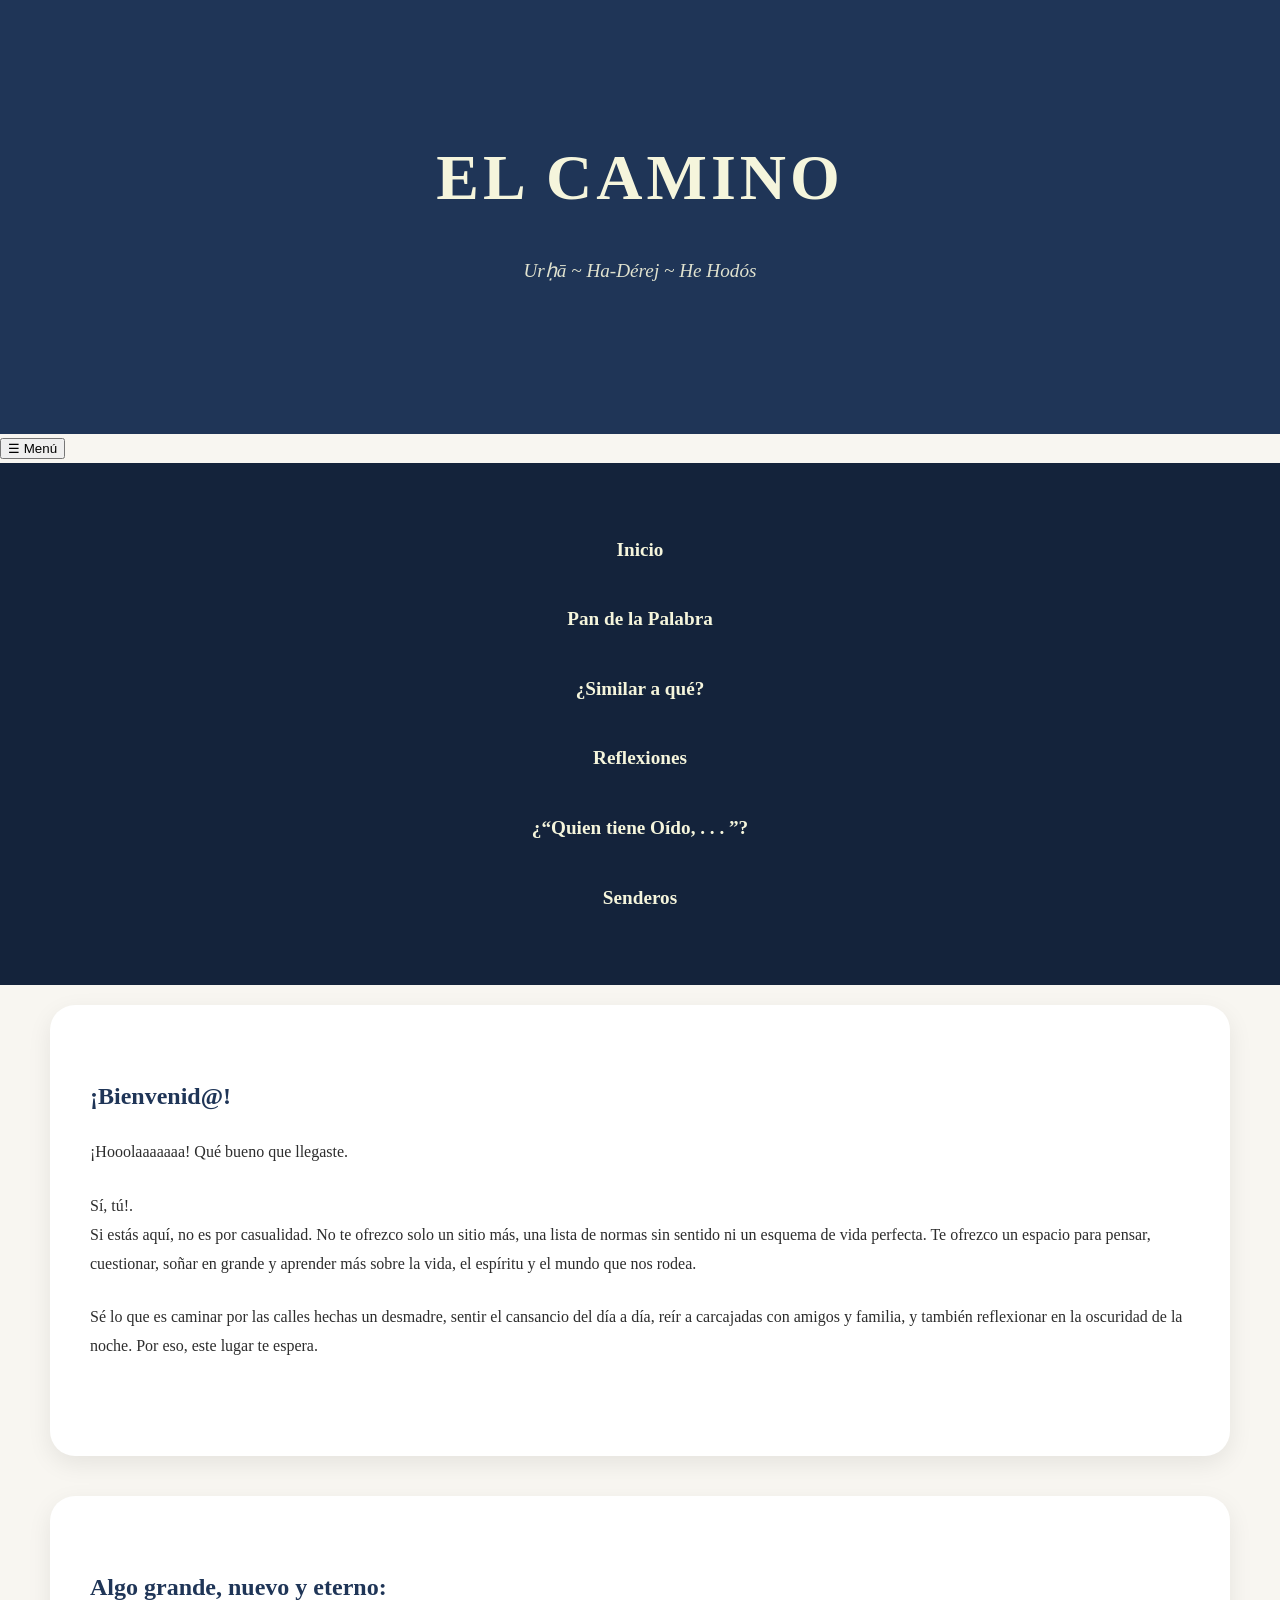
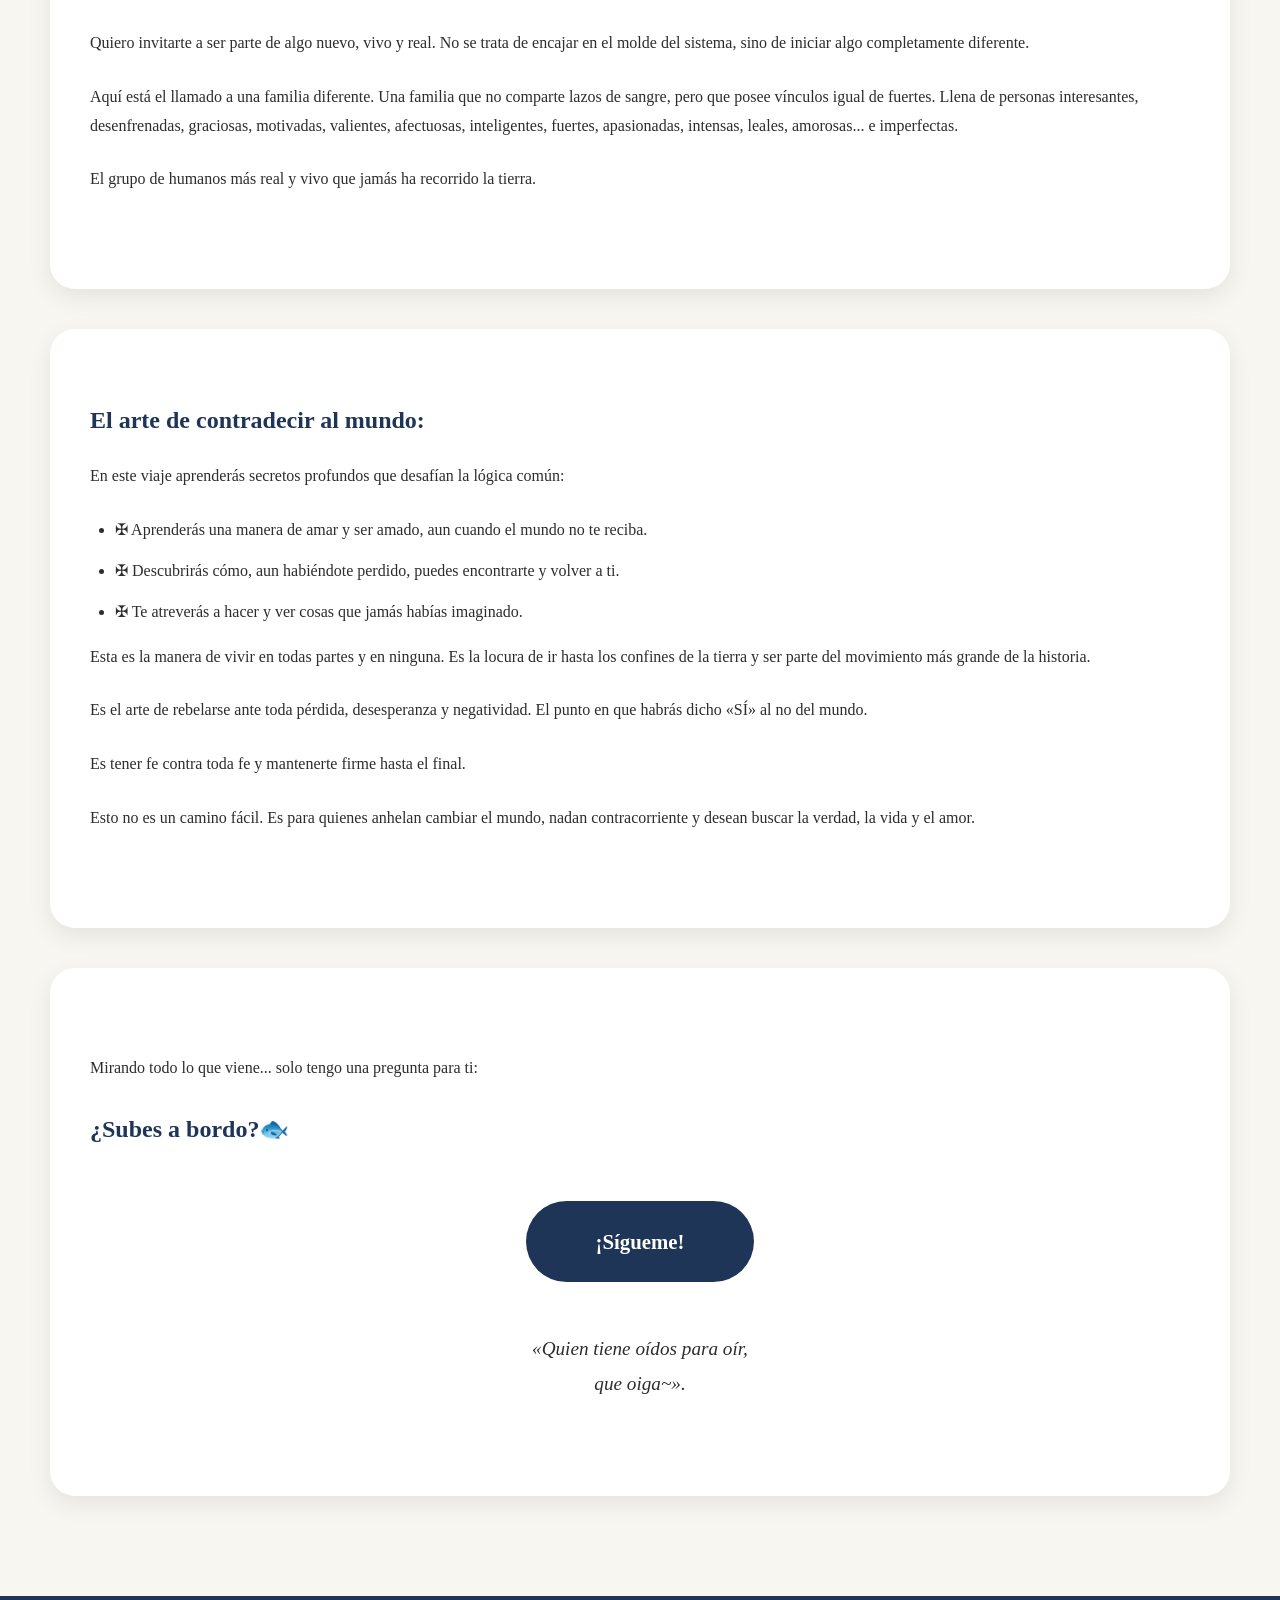
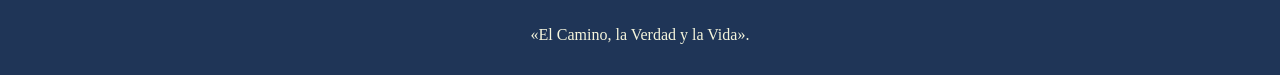
<file: index.html>
<!DOCTYPE html>
<html lang="es">
<head>

<meta charset="UTF-8">
<meta name="viewport" content="width=device-width, initial-scale=1.0">
<title>«El Camino»</title>
<link rel="stylesheet" href="css/estilos.css">

</head><body><header><h1>El Camino</h1>

<p>
    Urḥā ~ Ha-Dérej ~ He Hodós
</p>

</header><button class="menu-btn" onclick="toggleMenu()">
☰ Menú
</button>

<nav id="menu">
    <a href="index.html">Inicio</a>
    <a href="pan-de-la-palabra.html">Pan de la Palabra</a>
    <a href="similar-a-que.html">¿Similar a qué?</a>
    <a href="reflexiones.html">Reflexiones</a>
    <a href="quien-tenga-oido.html">¿“Quien tiene Oído, . . . ”?</a>
    <a href="senderos.html">Senderos</a>
</nav><main><section class="seccion">
    
    <h2>¡Bienvenid@!</h2>

    <p>
        ¡Hooolaaaaaaa! Qué bueno que llegaste.
    </p>

    <p>
        Sí, tú!.<br>
        Si estás aquí, no es por casualidad. No te ofrezco solo un sitio más, una lista de normas sin sentido ni un esquema de vida perfecta. Te ofrezco un espacio para pensar, cuestionar, soñar en grande y aprender más sobre la vida, el espíritu y el mundo que nos rodea.
    </p>

    <p>
        Sé lo que es caminar por las calles hechas un desmadre, sentir el cansancio del día a día, reír a carcajadas con amigos y familia, y también reflexionar en la oscuridad de la noche. Por eso, este lugar te espera.
    </p>

</section>

<section class="seccion">

    <h2>Algo grande, nuevo y eterno:</h2>

    <p>
        Quiero invitarte a ser parte de algo nuevo, vivo y real. No se trata de encajar en el molde del sistema, sino de iniciar algo completamente diferente.
    </p>

    <p>
        Aquí está el llamado a una familia diferente. Una familia que no comparte lazos de sangre, pero que posee vínculos igual de fuertes. Llena de personas interesantes, desenfrenadas, graciosas, motivadas, valientes, afectuosas, inteligentes, fuertes, apasionadas, intensas, leales, amorosas... e imperfectas.
    </p>

    <p>
        El grupo de humanos más real y vivo que jamás ha recorrido la tierra.
    </p>

</section>

<section class="seccion">

    <h2>El arte de contradecir al mundo:</h2>

    <p>
        En este viaje aprenderás secretos profundos que desafían la lógica común:
    </p>

    <ul>
        <li>✠ Aprenderás una manera de amar y ser amado, aun cuando el mundo no te reciba.</li>

        <li>✠ Descubrirás cómo, aun habiéndote perdido, puedes encontrarte y volver a ti.</li>

        <li>✠ Te atreverás a hacer y ver cosas que jamás habías imaginado.</li>
    </ul>

    <p>
        Esta es la manera de vivir en todas partes y en ninguna. Es la locura de ir hasta los confines de la tierra y ser parte del movimiento más grande de la historia.
    </p>

    <p>
        Es el arte de rebelarse ante toda pérdida, desesperanza y negatividad. El punto en que habrás dicho «SÍ» al no del mundo.
    </p>

    <p>
        Es tener fe contra toda fe y mantenerte firme hasta el final.
    </p>

    <p>
        Esto no es un camino fácil. Es para quienes anhelan cambiar el mundo, nadan contracorriente y desean buscar la verdad, la vida y el amor.
    </p>

</section>

<section class="seccion">

    <p>
        Mirando todo lo que viene... solo tengo una pregunta para ti:
    </p>

    <h2>¿Subes a bordo?🐟</h2>

    <div class="cta">
        <a href="#">¡Sígueme!</a>
    </div>

    <p class="frase-final">
        «Quien tiene oídos para oír,<br>
        que oiga~».
    </p>

</section>

</main><footer>
    «El Camino, la Verdad y la Vida».
</footer>
<script>
function toggleMenu() {
    const menu = document.getElementById("menu");

    if(menu.style.display === "block"){
        menu.style.display = "none";
    } else {
        menu.style.display = "block";
    }
}
</script>
</body>
</html>
</file>
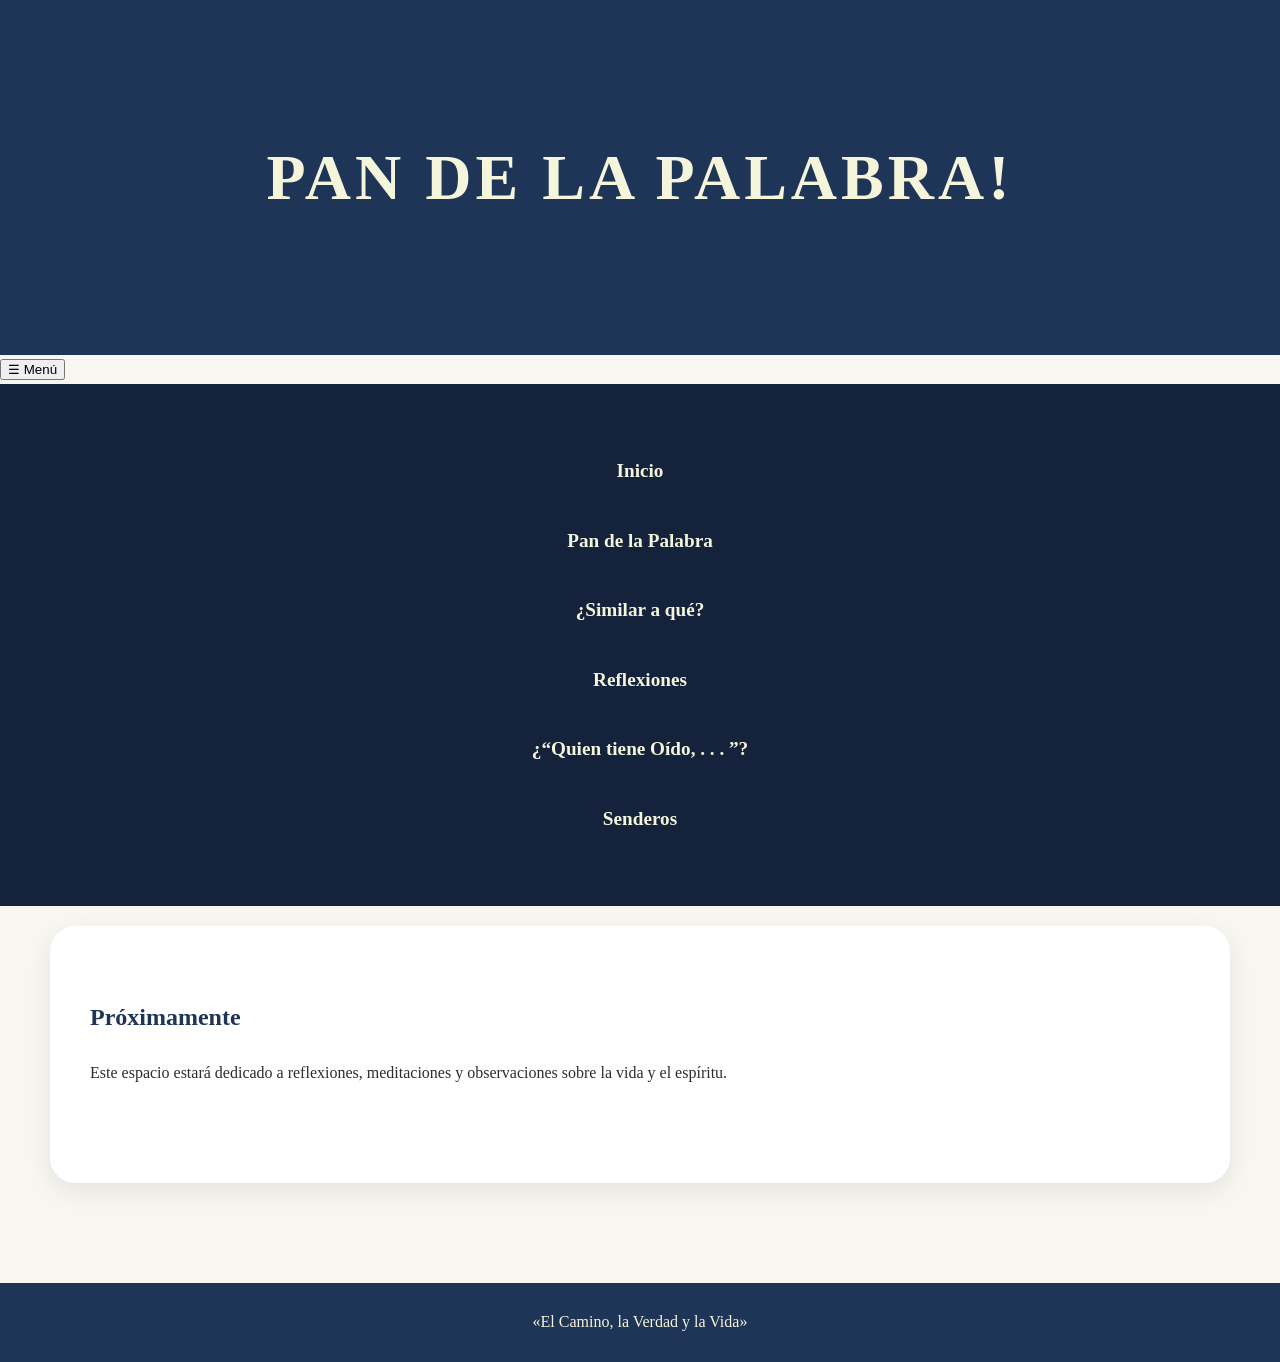
<file: pan-de-la-palabra.html>
<!DOCTYPE html>
<html lang="es">

<head>
    <meta charset="UTF-8">
    <meta name="viewport" content="width=device-width, initial-scale=1.0">
    <title>Pan de la Palabra!</title>
    <link rel="stylesheet" href="css/estilos.css">
</head>

<body>

<header>
    <h1>Pan de la Palabra!</h1>
</header>

<button class="menu-btn" onclick="toggleMenu()">
☰ Menú
</button>

<nav id="menu">
    <a href="index.html">Inicio</a>
    <a href="pan-de-la-palabra.html">Pan de la Palabra</a>
    <a href="similar-a-que.html">¿Similar a qué?</a>
    <a href="reflexiones.html">Reflexiones</a>
    <a href="quien-tenga-oido.html">¿“Quien tiene Oído, . . . ”?</a>
    <a href="senderos.html">Senderos</a>
</nav>

<main>

<section class="seccion">

<h2>Próximamente</h2>

<p>
Este espacio estará dedicado a reflexiones, meditaciones y observaciones sobre la vida y el espíritu.
</p>

</section>

</main>

<footer>
«El Camino, la Verdad y la Vida»
</footer>
<script>
function toggleMenu() {
    const menu = document.getElementById("menu");

    if(menu.style.display === "block"){
        menu.style.display = "none";
    } else {
        menu.style.display = "block";
    }
}
</script>
</body>
</html>
</file>
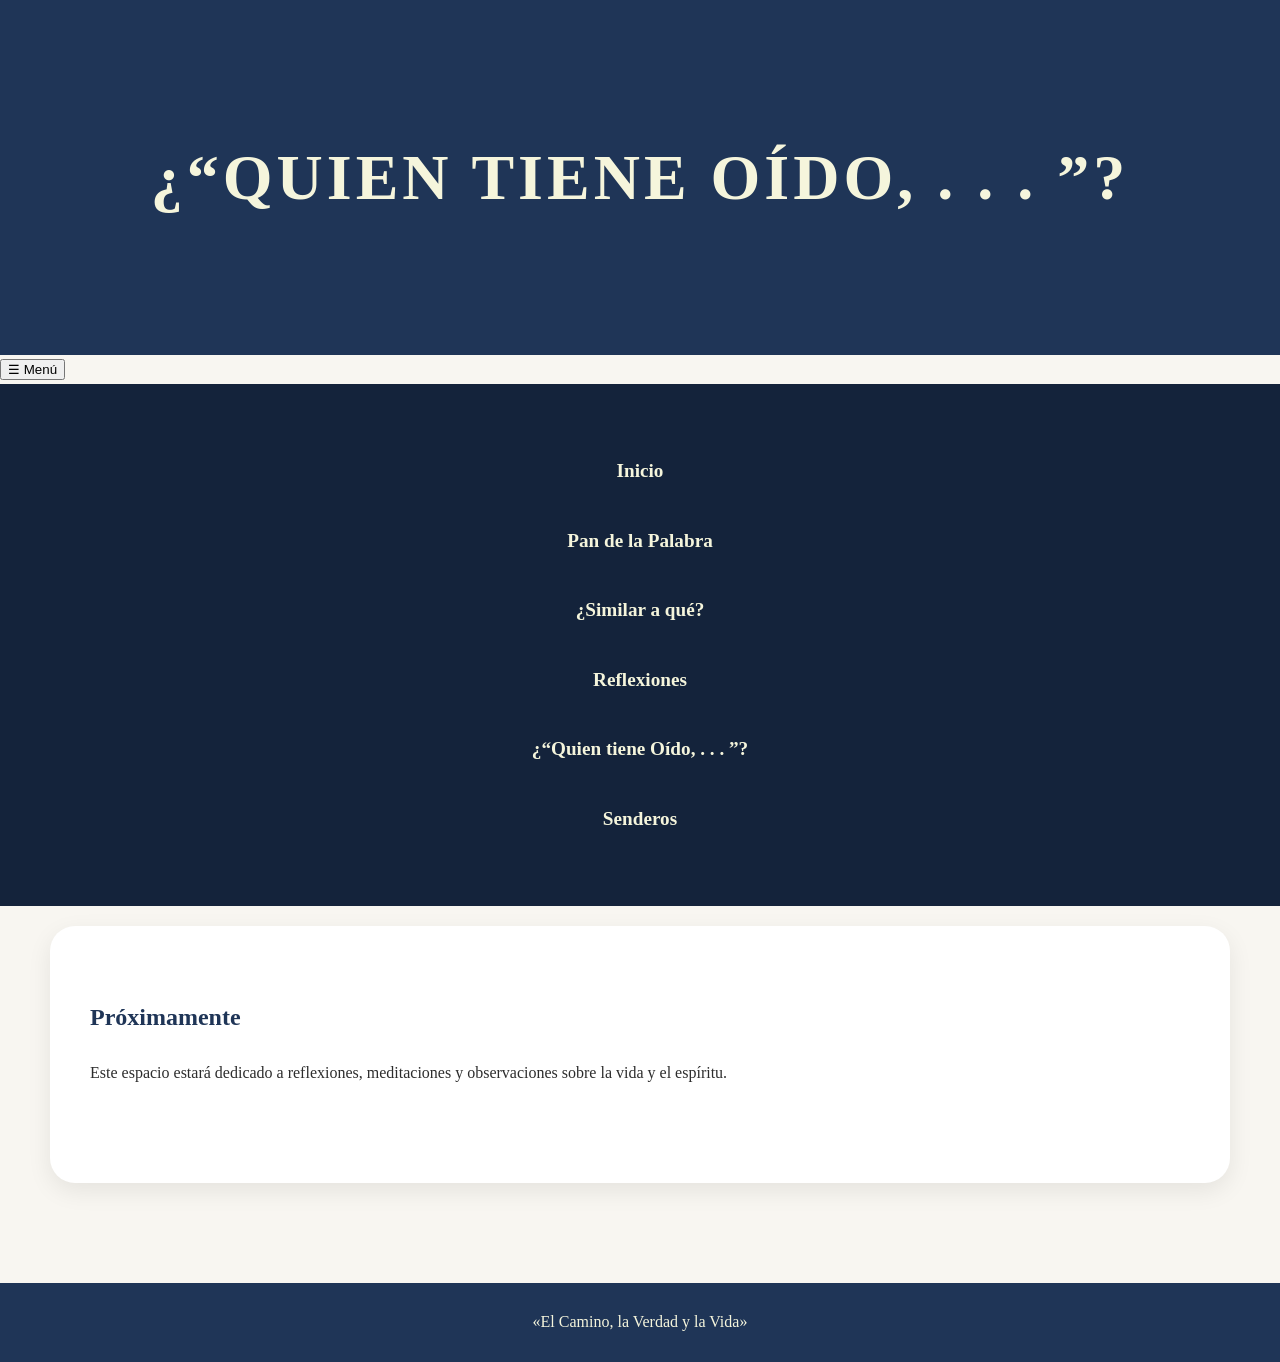
<file: quien-tiene-oido.html>
<!DOCTYPE html>
<html lang="es">

<head>
    <meta charset="UTF-8">
    <meta name="viewport" content="width=device-width, initial-scale=1.0">
    <title>¿“Quien tiene Oído, . . . ”?</title>
    <link rel="stylesheet" href="css/estilos.css">
</head>

<body>

<header>
    <h1>¿“Quien tiene Oído, . . . ”?</h1>
  
</header>

<button class="menu-btn" onclick="toggleMenu()">
☰ Menú
</button>

<nav id="menu">
    <a href="index.html">Inicio</a>
    <a href="pan-de-la-palabra.html">Pan de la Palabra</a>
    <a href="similar-a-que.html">¿Similar a qué?</a>
    <a href="reflexiones.html">Reflexiones</a>
    <a href="quien-tenga-oido.html">¿“Quien tiene Oído, . . . ”?</a>
    <a href="senderos.html">Senderos</a>
</nav>

<main>

<section class="seccion">

<h2>Próximamente</h2>

<p>
Este espacio estará dedicado a reflexiones, meditaciones y observaciones sobre la vida y el espíritu.
</p>

</section>

</main>

<footer>
«El Camino, la Verdad y la Vida»
</footer>

<script>
function toggleMenu() {
    const menu = document.getElementById("menu");

    if(menu.style.display === "block"){
        menu.style.display = "none";
    } else {
        menu.style.display = "block";
    }
}
</script>

</body>
</html>
</file>
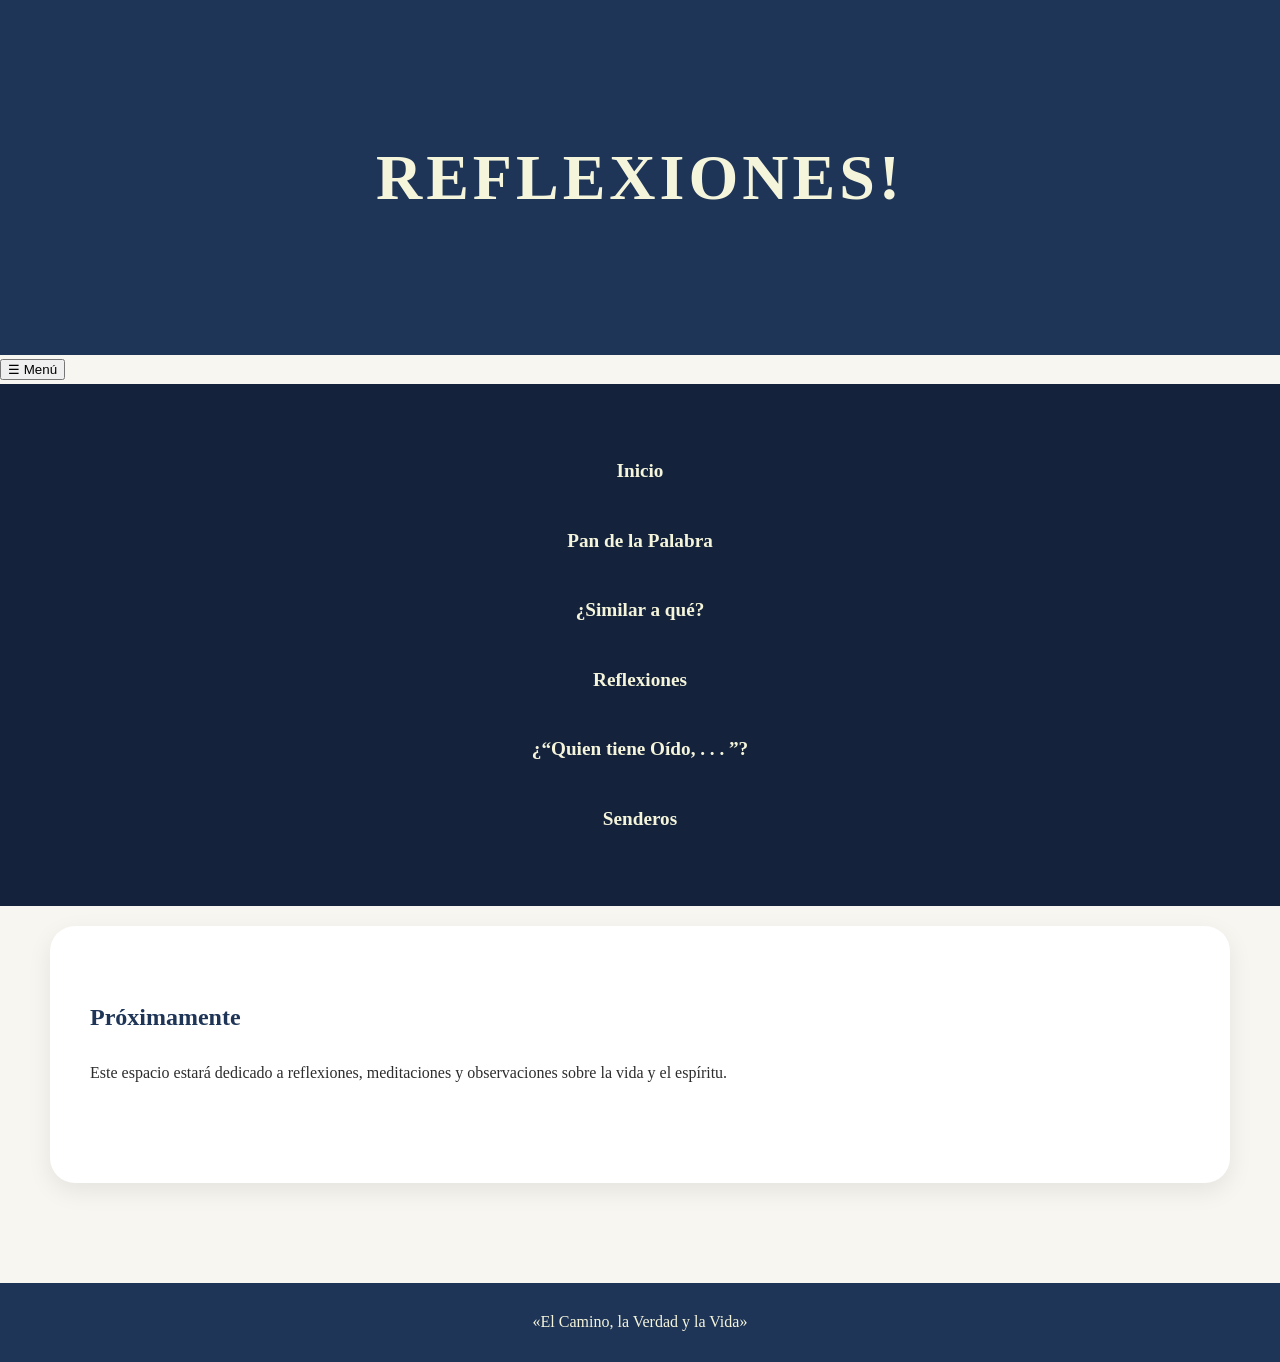
<file: reflexiones.html>
<!DOCTYPE html>
<html lang="es">

<head>
    <meta charset="UTF-8">
    <meta name="viewport" content="width=device-width, initial-scale=1.0">
    <title>Reflexiones!</title>
    <link rel="stylesheet" href="css/estilos.css">
</head>

<body>

<header>
    <h1>Reflexiones!</h1>
  
</header>

<button class="menu-btn" onclick="toggleMenu()">
☰ Menú
</button>

<nav id="menu">
    <a href="index.html">Inicio</a>
    <a href="pan-de-la-palabra.html">Pan de la Palabra</a>
    <a href="similar-a-que.html">¿Similar a qué?</a>
    <a href="reflexiones.html">Reflexiones</a>
    <a href="quien-tenga-oido.html">¿“Quien tiene Oído, . . . ”?</a>
    <a href="senderos.html">Senderos</a>
</nav>

<main>

<section class="seccion">

<h2>Próximamente</h2>

<p>
Este espacio estará dedicado a reflexiones, meditaciones y observaciones sobre la vida y el espíritu.
</p>

</section>

</main>

<footer>
«El Camino, la Verdad y la Vida»
</footer>

<script>
function toggleMenu() {
    const menu = document.getElementById("menu");

    if(menu.style.display === "block"){
        menu.style.display = "none";
    } else {
        menu.style.display = "block";
    }
}
</script>
    
</body>
</html>
</file>
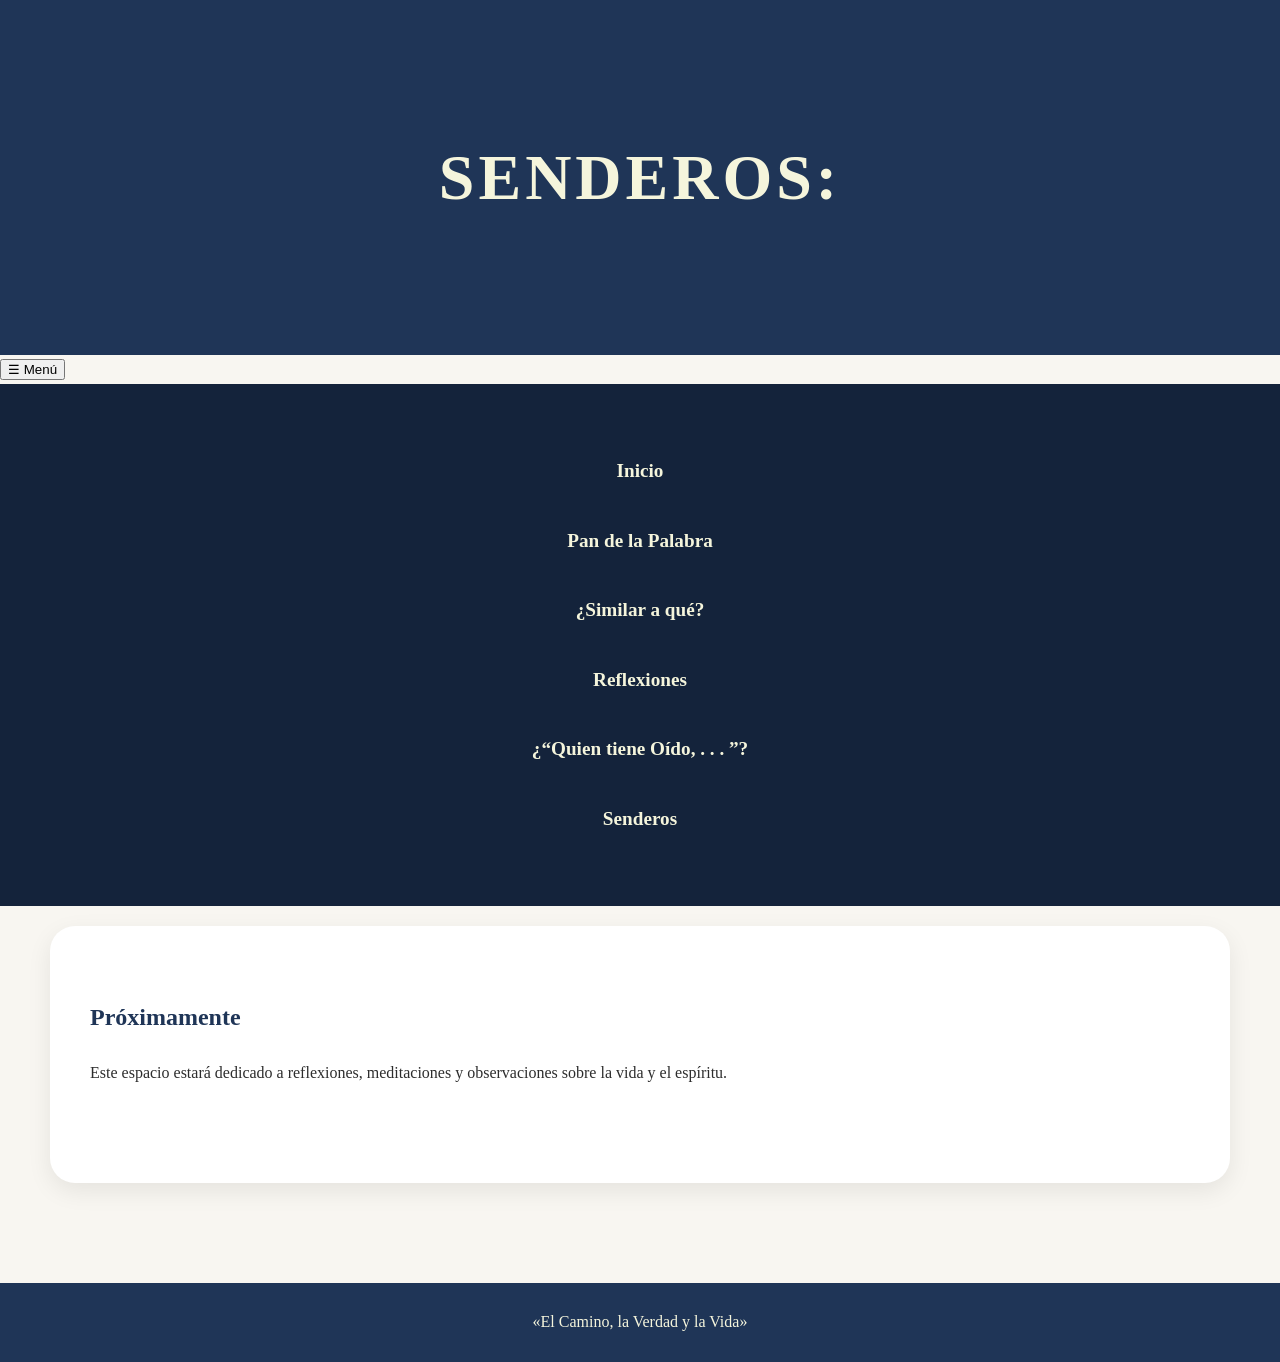
<file: senderos.html>
<!DOCTYPE html>
<html lang="es">

<head>
    <meta charset="UTF-8">
    <meta name="viewport" content="width=device-width, initial-scale=1.0">
    <title>Senderos:</title>
    <link rel="stylesheet" href="css/estilos.css">
</head>

<body>

<header>
    <h1>Senderos:</h1>
  
</header>

<button class="menu-btn" onclick="toggleMenu()">
☰ Menú
</button>

<nav id="menu">
    <a href="index.html">Inicio</a>
    <a href="pan-de-la-palabra.html">Pan de la Palabra</a>
    <a href="similar-a-que.html">¿Similar a qué?</a>
    <a href="reflexiones.html">Reflexiones</a>
    <a href="quien-tenga-oido.html">¿“Quien tiene Oído, . . . ”?</a>
    <a href="senderos.html">Senderos</a>
</nav>

<main>

<section class="seccion">

<h2>Próximamente</h2>

<p>
Este espacio estará dedicado a reflexiones, meditaciones y observaciones sobre la vida y el espíritu.
</p>

</section>

</main>

<footer>
«El Camino, la Verdad y la Vida»
</footer>
<script>
function toggleMenu() {
    const menu = document.getElementById("menu");

    if(menu.style.display === "block"){
        menu.style.display = "none";
    } else {
        menu.style.display = "block";
    }
}
</script>
    
</body>
</html>
</file>
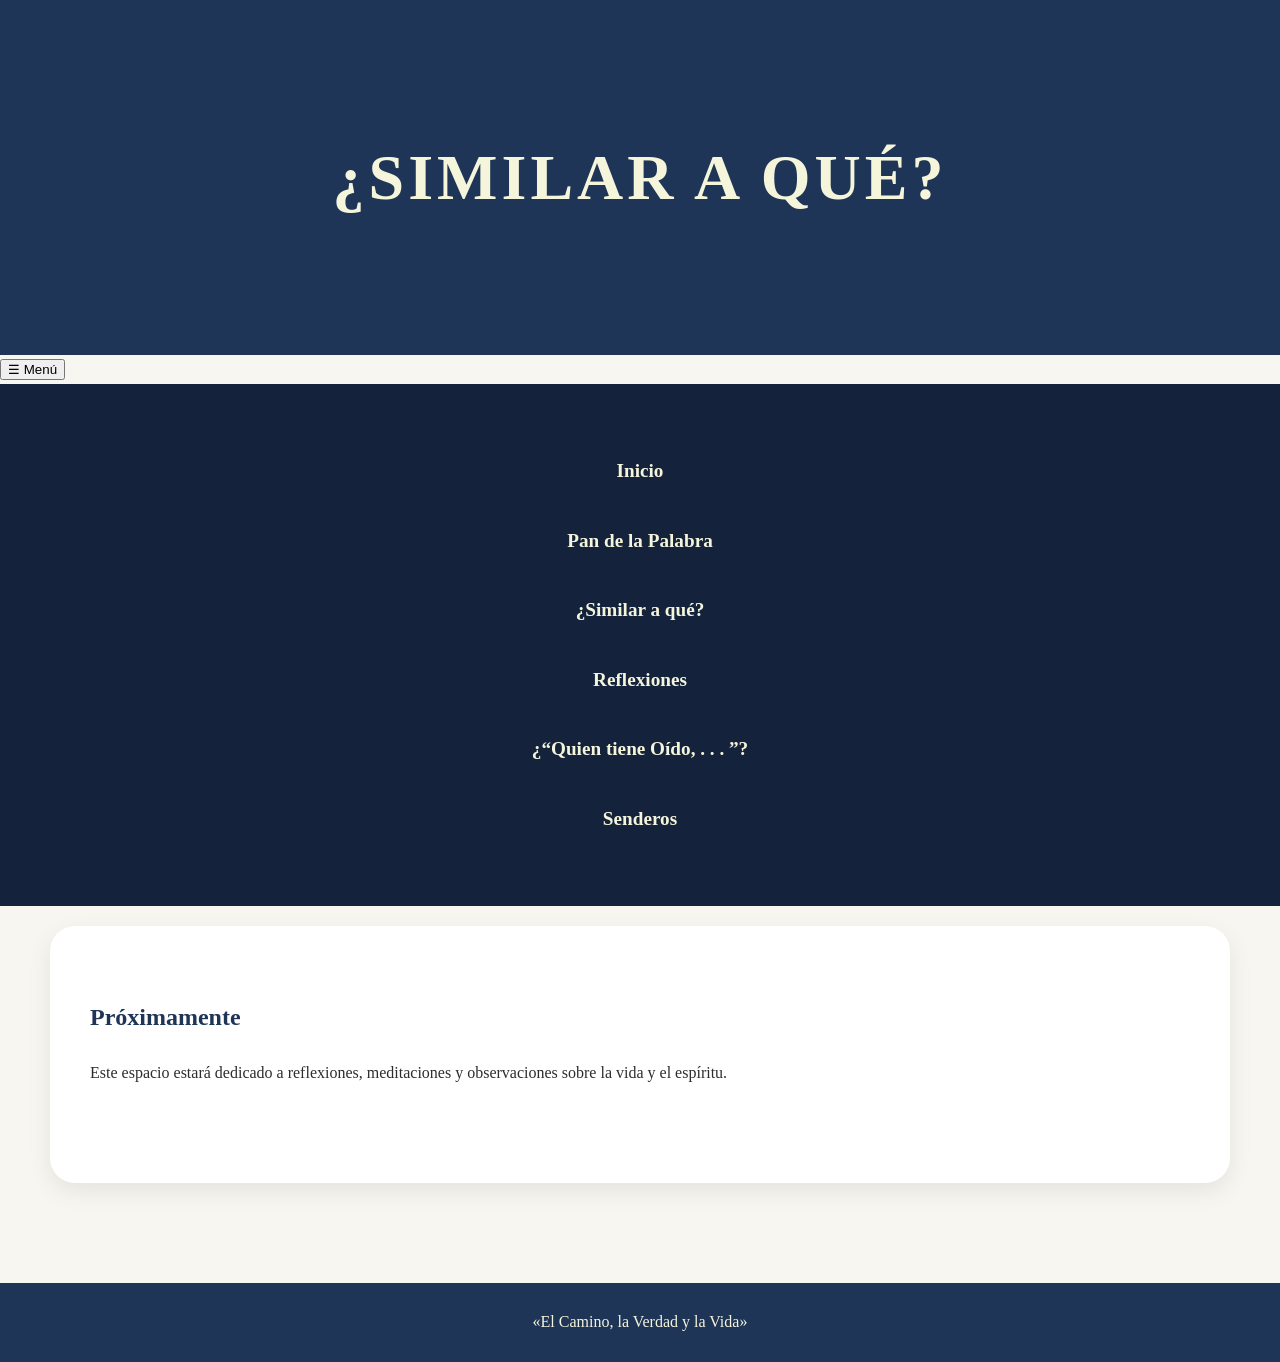
<file: similar-a-que.html>
<!DOCTYPE html>
<html lang="es">

<head>
    <meta charset="UTF-8">
    <meta name="viewport" content="width=device-width, initial-scale=1.0">
    <title>¿Similar a qué?</title>
    <link rel="stylesheet" href="css/estilos.css">
</head>

<body>

<header>
    <h1>¿Similar a qué?</h1>
  
</header>

<button class="menu-btn" onclick="toggleMenu()">
☰ Menú
</button>

<nav id="menu">
    <a href="index.html">Inicio</a>
    <a href="pan-de-la-palabra.html">Pan de la Palabra</a>
    <a href="similar-a-que.html">¿Similar a qué?</a>
    <a href="reflexiones.html">Reflexiones</a>
    <a href="quien-tenga-oido.html">¿“Quien tiene Oído, . . . ”?</a>
    <a href="senderos.html">Senderos</a>
</nav>

<main>

<section class="seccion">

<h2>Próximamente</h2>

<p>
Este espacio estará dedicado a reflexiones, meditaciones y observaciones sobre la vida y el espíritu.
</p>

</section>

</main>

<footer>
«El Camino, la Verdad y la Vida»
</footer>

<script>
function toggleMenu() {
    const menu = document.getElementById("menu");

    if(menu.style.display === "block"){
        menu.style.display = "none";
    } else {
        menu.style.display = "block";
    }
}
</script>
    
</body>
</html>
</file>
<file: css/estilos.css>
*{
    box-sizing:border-box;
}

body{
    margin:0;
    font-family:Georgia, serif;
    background:#f8f6f1;
    color:#2d2d2d;
    line-height:1.8;
}

header{
    background:#1f3557;
    color:beige;
    text-align:center;
    padding:120px 20px;
}

header h1{
    margin:0;
    font-size:4rem;
    letter-spacing:4px;
    text-transform:uppercase;
}

header p{
    font-size:1.2rem;
    font-style:italic;
    opacity:.9;
}

nav{
    background:#14233b;
    position:sticky;
    top:0;
    z-index:100;
    text-align:center;
    padding:35px 20px;
}

nav a{
    display:block;
    color:beige;
    text-decoration:none;
    font-weight:bold;
    font-size:1.2rem;
    margin:35px 0;
}

nav a:hover{
    color:#d9b96e;
}

main{
    width:100%;
    max-width:1200px;
    margin:auto;
    padding:20px 10px;
}

.seccion{
    background:white;
    padding:70px 40px;
    margin-bottom:40px;
    border-radius:25px;
    box-shadow:0 8px 25px rgba(0,0,0,.08);
}

p{
    margin-bottom:25px;
}

h2{
    color:#1f3557;
    margin-top:0;
}

ul{
    padding-left:25px;
}

li{
    margin-bottom:12px;
}

.frase-final{
    text-align:center;
    font-style:italic;
    font-size:1.2rem;
    margin-top:50px;
}

.cta{
    text-align:center;
    margin-top:50px;
    margin-bottom:50px;
}

.cta a{
    background:#1f3557;
    color:white;
    padding:22px 70px;
    border-radius:50px;
    text-decoration:none;
    font-weight:bold;
    font-size:1.3rem;
    display:inline-block;
    white-space:nowrap;
}

footer{
    background:#1f3557;
    color:beige;
    text-align:center;
    padding:25px;
    margin-top:40px;
}

@media (max-width:768px){

    header h1{
        font-size:2.8rem;
    }

    nav a{
        display:block;
        margin:25px 0;
    }


    .menu-btn{
    width:100%;
    background:#14233b;
    color:beige;
    border:none;
    padding:18px;
    font-size:1.2rem;
    font-family:Georgia, serif;
    cursor:pointer;
    position:sticky;
    top:0;
    z-index:101;
}

#menu{
    display:none;
    background:#14233b;
    text-align:center;
    padding:20px;
}

#menu a{
    display:block;
    color:beige;
    text-decoration:none;
    font-weight:bold;
    margin:20px 0;
}

#menu a:hover{
    color:#d9b96e;
}
</file>
